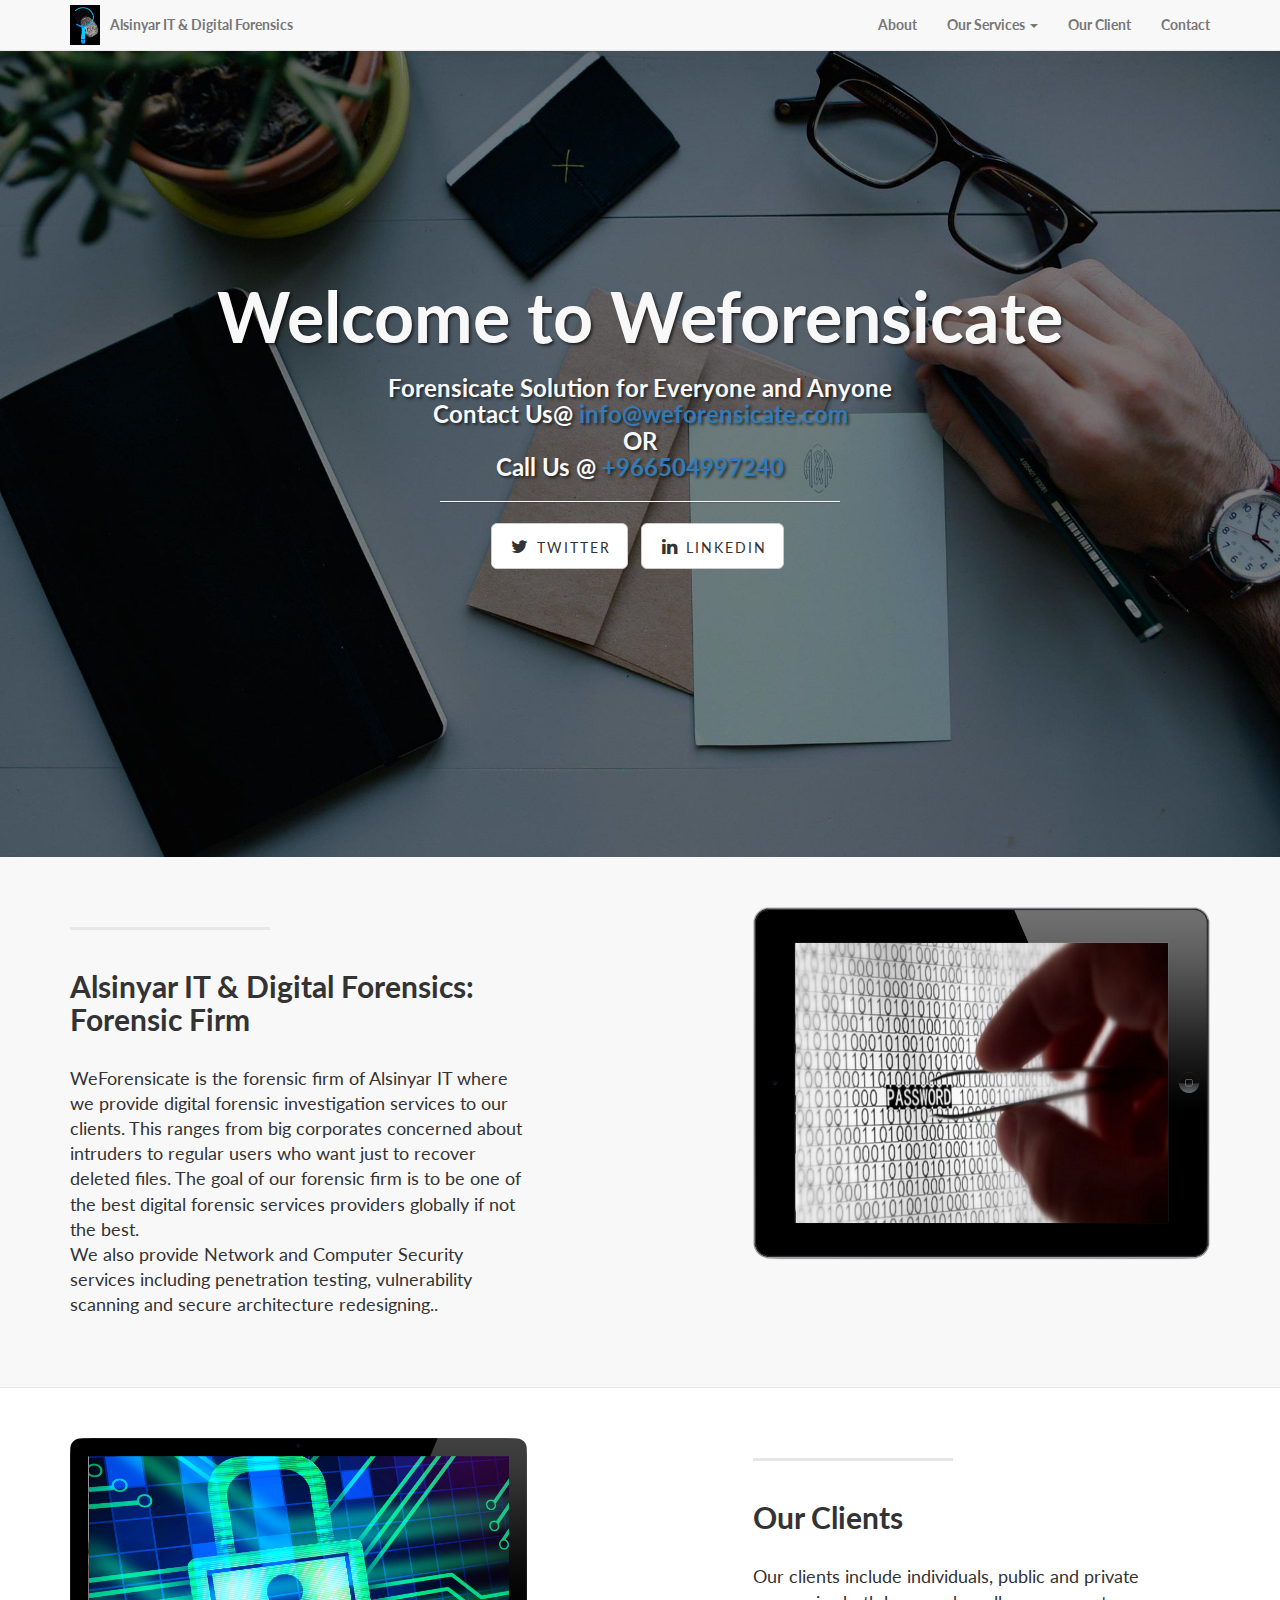
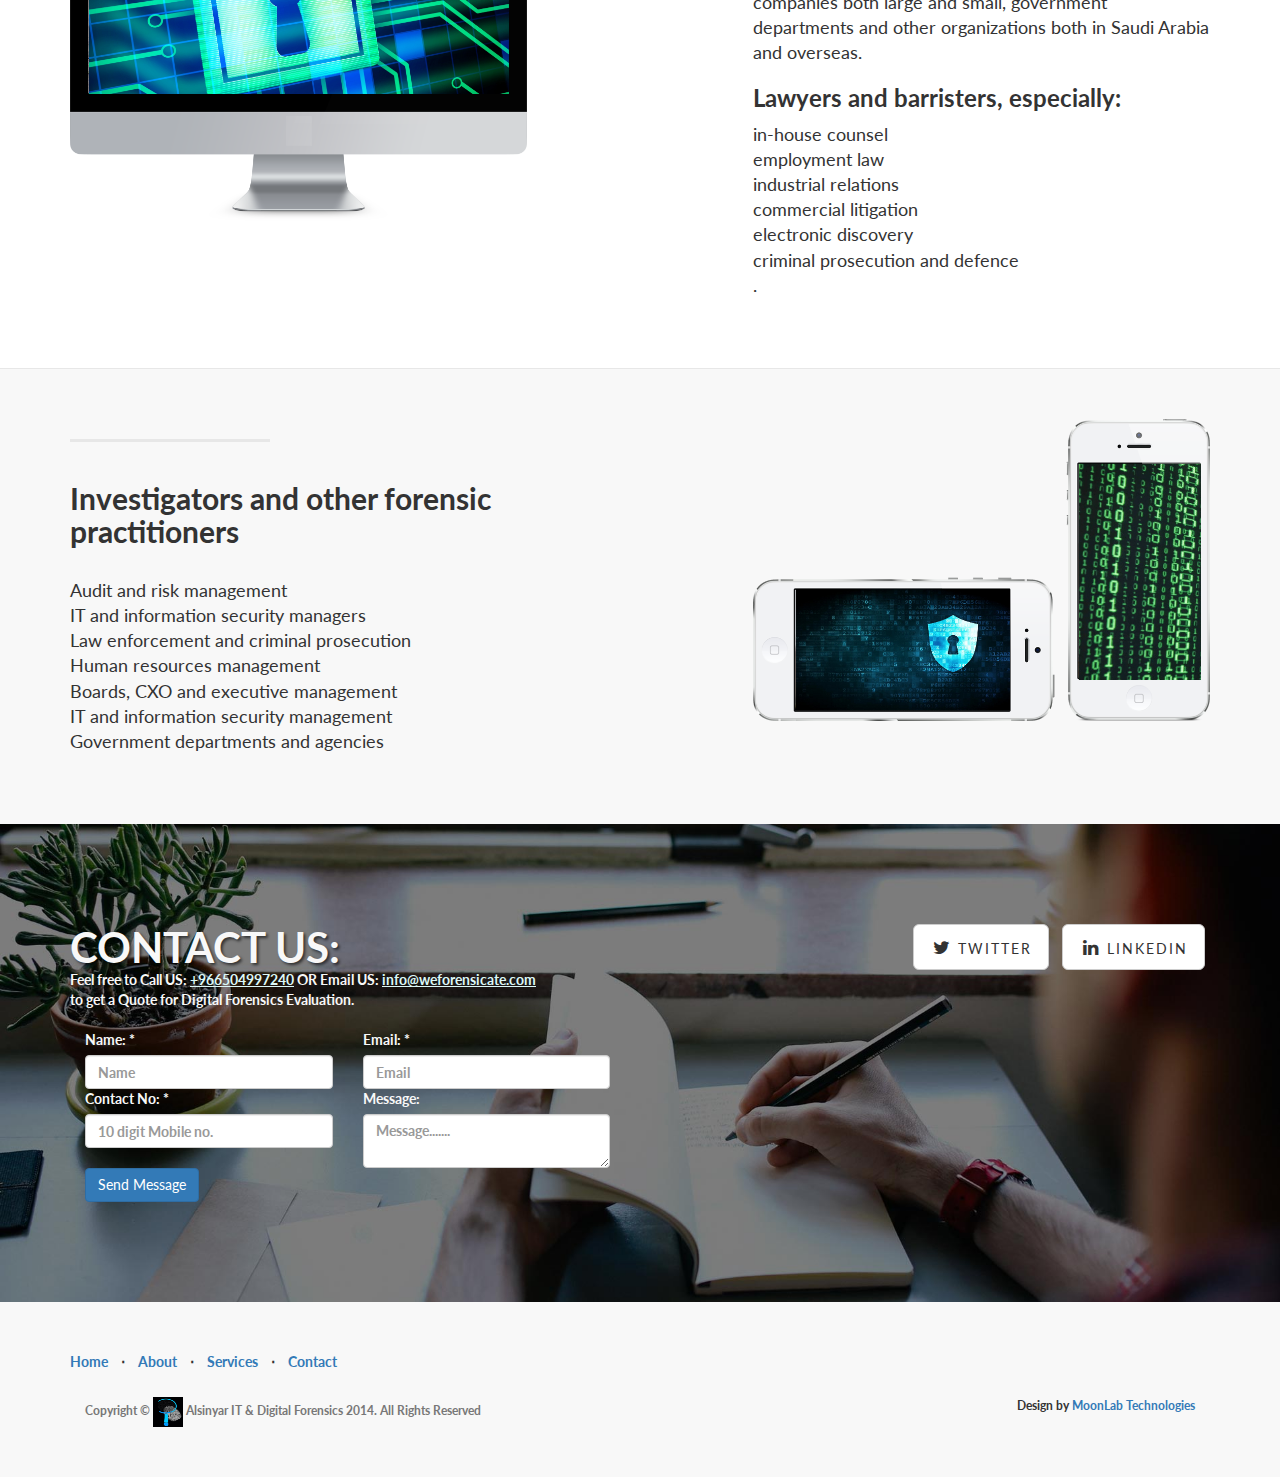
<file: index.html>
<!DOCTYPE html>
<html lang="en">

<head>

    <meta charset="utf-8">
    <meta http-equiv="X-UA-Compatible" content="IE=edge">
    <meta name="viewport" content="width=device-width, initial-scale=1">
    <meta name="description" content="">
    <meta name="author" content="">

	<link rel="icon" type="image/gif" href="img/logo-icon.gif" />
	
    <title>Alsinyar IT &amp; Digital Forensics | Internet Forensication Solutions</title>

    <!-- Bootstrap Core CSS -->
    <link href="css/bootstrap.min.css" rel="stylesheet">

    <!-- Custom CSS -->
    <link href="css/landing-page.css" rel="stylesheet">
	
	<!-- Media Query CSS -->
	<!-- <link rel="stylesheet" media="min-width: 800px" href="small.css"> -->

    <!-- Custom Fonts -->
    <link href="font-awesome/css/font-awesome.min.css" rel="stylesheet" type="text/css">
    <link href="http://fonts.googleapis.com/css?family=Lato:300,400,700,300italic,400italic,700italic" rel="stylesheet" type="text/css">

    <!-- HTML5 Shim and Respond.js IE8 support of HTML5 elements and media queries -->
    <!-- WARNING: Respond.js doesn't work if you view the page via file:// -->
    <!--[if lt IE 9]>
        <script src="https://oss.maxcdn.com/libs/html5shiv/3.7.0/html5shiv.js"></script>
        <script src="https://oss.maxcdn.com/libs/respond.js/1.4.2/respond.min.js"></script>
    <![endif]-->

	<script>
	  (function(i,s,o,g,r,a,m){i['GoogleAnalyticsObject']=r;i[r]=i[r]||function(){
	  (i[r].q=i[r].q||[]).push(arguments)},i[r].l=1*new Date();a=s.createElement(o),
	  m=s.getElementsByTagName(o)[0];a.async=1;a.src=g;m.parentNode.insertBefore(a,m)
	  })(window,document,'script','//www.google-analytics.com/analytics.js','ga');

	  ga('create', 'UA-61773301-1', 'auto');
	  ga('send', 'pageview');

	</script>

</head>

<body>

    <!-- Navigation -->
    <nav class="navbar navbar-default navbar-fixed-top topnav" role="navigation">
        <div class="container topnav">
            <!-- Brand and toggle get grouped for better mobile display -->
            <div class="navbar-header">
                <button type="button" class="navbar-toggle" data-toggle="collapse" data-target="#bs-example-navbar-collapse-1">
                    <span class="sr-only">Toggle navigation</span>
                    <span class="icon-bar"></span>
                    <span class="icon-bar"></span>
                    <span class="icon-bar"></span>
                </button>
                <a class="navbar-brand topnav" href="#"><img src="img/logo-sm.jpg" style="float:left;margin-top:-10px;margin-right:10px;" width="30" height="40">Alsinyar IT &amp; Digital Forensics</a>
            </div>
            <!-- Collect the nav links, forms, and other content for toggling -->
            <div class="collapse navbar-collapse" id="bs-example-navbar-collapse-1">
                <ul class="nav navbar-nav navbar-right">
                    <li>
                        <a href="#about">About</a>
                    </li>
					<li class="dropdown hidden-lg hidden-md">
                        <a href="services.html">Our Services</a>
                    </li>
					<li class="dropdown hidden-xs hidden-sm">
						  <a href="services.html" class="dropdown-toggle" data-toggle="dropdown" role="button" aria-expanded="false">Our Services <span class="caret"></span></a>
						  
						<ul class="dropdown-menu multi-level" role="menu">
							<li style="text-align:center"><a href="services.html"><strong>SERVICES</strong></a></li>
							<li class="divider"></li>
							<li><a href="services.html#digitalFor">Digital Forensics</a></li>
							<li class="divider"></li>
							<li><a href="services.html#penet">Penetration Testing</a></li>
							<li class="divider"></li>
							<li><a href="services.html#incid">Incident Response</a></li>
							<li class="divider"></li>
							<li><a href="services.html#enter">Enterprise Security Architecture</a></li>
							<li class="divider"></li>
							<li><a href="services.html#enter">Compromise Assessment</a></li>
							<li class="divider"></li>
							<li><a href="services.html#comp">Cyber Defence Center Development</a></li>
							<li class="divider"></li>
							<li><a href="services.html#comp">Litigation Support</a></li>
							<li class="divider"></li>
							<li><a href="services.html#vulner">Vulnerability Assessment</a></li>
							<li class="divider"></li>
						</ul>
					</li>
					<li>
                        <a href="#client">Our Client</a>
                    </li>
                    <li>
                        <a href="#contact">Contact</a>
                    </li>
                </ul>
            </div>
            <!-- /.navbar-collapse -->
        </div>
        <!-- /.container -->
    </nav>


    <!-- Header -->
    <a name=""></a>
    <div class="intro-header">
        <div class="container">

            <div class="row">
                <div class="col-lg-12">
                    <div class="intro-message">
                        <h1>Welcome to Weforensicate</h1>
                        <h3>Forensicate Solution for Everyone and Anyone<br>
							Contact Us@ <a href="mailto:info@weforensicate.com">info@weforensicate.com</a>
							<br>OR<br>
							Call Us @ <a href="tel:+966504997240">+966504997240</a></h3>
                        <hr class="intro-divider">
                        <ul class="list-inline intro-social-buttons">
                            <li>
                                <a href="https://twitter.com/WeForensicate" class="btn btn-default btn-lg"><i class="fa fa-twitter fa-fw"></i> <span class="network-name">Twitter</span></a>
                            </li>
<!--                             <li>
                                <a href="https://github.com/IronSummitMedia/startbootstrap" class="btn btn-default btn-lg"><i class="fa fa-facebook fa-fw"></i> <span class="network-name">Facebook</span></a>
                            </li> -->
                            <li>
                                <a href="https://www.linkedin.com/profile/view?id=415745327&trk=hp-identity-name" class="btn btn-default btn-lg"><i class="fa fa-linkedin fa-fw"></i> <span class="network-name">Linkedin</span></a>
                            </li>
                        </ul>
                    </div>
                </div>
            </div>

        </div>
        <!-- /.container -->

    </div>
    <!-- /.intro-header -->

    <!-- Page Content -->

	<a  name="about"></a>
    <div class="content-section-a">

        <div class="container">
            <div class="row">
                <div class="col-lg-5 col-sm-6">
                    <hr class="section-heading-spacer">
                    <div class="clearfix"></div>
                    <h2 class="section-heading">Alsinyar IT &amp; Digital Forensics:<br>Forensic Firm</h2>
                    <p class="lead">WeForensicate is the forensic firm of Alsinyar IT where we provide digital forensic investigation services to our clients. This ranges from big corporates concerned about intruders to regular users who want just to recover deleted files. The goal of our forensic firm is to be one of the best digital forensic services providers globally if not the best.<br>

					We also provide Network and Computer Security services including penetration testing, vulnerability scanning and secure architecture redesigning..</p>
                </div>
                <div class="col-lg-5 col-lg-offset-2 col-sm-6">
                    <img class="img-responsive" src="img/ipad.png" alt="">
                </div>
            </div>

        </div>
        <!-- /.container -->

    </div>
    <!-- /.content-section-a -->
	
	<a  name="client"></a>
    <div class="content-section-b">

        <div class="container">
			<div class="row">
                <div class="col-lg-5 col-lg-offset-1 col-sm-push-6  col-sm-6">
                    <hr class="section-heading-spacer">
                    <div class="clearfix"></div>
                    <h2 class="section-heading">Our Clients</h2>
                    <p class="lead">Our clients include individuals, public and private companies both large and small, government departments and other organizations both in Saudi Arabia and overseas.</p>
					<h3>Lawyers and barristers, especially:</h3>
					<p class="lead">						
						in-house counsel<br>
						employment law<br>
						industrial relations<br>
						commercial litigation<br>
						electronic discovery<br>
						criminal prosecution and defence<br>.</p>
                </div>
                <div class="col-lg-5 col-sm-pull-6  col-sm-6">
                    <img class="img-responsive" src="img/dog.png" alt="">
                </div>
            </div>



        </div>
        <!-- /.container -->

    </div>
    <!-- /.content-section-b -->
    <div class="content-section-a">

        <div class="container">

            <div class="row">
                <div class="col-lg-5 col-sm-6">
                    <hr class="section-heading-spacer">
                    <div class="clearfix"></div>
                    <h2 class="section-heading">Investigators and other forensic practitioners</h2>
                    <p class="lead">
						Audit and risk management<br>

						IT and information security managers<br>

						Law enforcement and criminal prosecution<br>

						Human resources management<br>

						Boards, CXO and executive management<br>

						IT and information security management<br>

						Government departments and agencies
					</p>
                </div>
                <div class="col-lg-5 col-lg-offset-2 col-sm-6">
                    <img class="img-responsive" src="img/phones.png" alt="">
                </div>
            </div>
			

        </div>
        <!-- /.container -->

    </div>
    <!-- /.content-section-a -->

	<!-- <a  name="contact"></a> -->
    <div id="contact" class="banner contactSection">

        <div class="container">

            <div class="row">
                <div class="col-lg-6">
                    <h2>CONTACT US:</h2>
					 <p class="info">Feel free to Call US: <a class="link" href="tel:+966504997240" target="_blank">+966504997240</a><strong> OR</strong>
					 Email US:
				  <a href="mailto:info@weforensicate.com" class="link" target="_blank">info@weforensicate.com</a> <br> to get a Quote for Digital Forensics Evaluation.</p> 
				  <form id="form" class="pull-left">
					<p id="returnmessage" ></p>
					<div class="col-md-6">
						<label>Name: <span class="rq">*</span></label>
						<input type="text" id="contactName" class="form-control" placeholder="Name"/>
						<label>Contact No: <span class="rq">*</span></label>
						<input type="text" id="contactNo" class="form-control" placeholder="10 digit Mobile no."/>				
					</div>
					<div class="col-md-6">
						<label>Email: <span class="rq">*</span></label>
						<input type="text" id="email" class="form-control" placeholder="Email"/>
						<label>Message:</label>
						<textarea id="message" class="form-control" placeholder="Message......."></textarea>
					</div>
					<input type="button" id="submit" class="btn btn-primary" value="Send Message"/>
					</form>
                </div>
                <div class="col-lg-6">
                    <ul class="list-inline banner-social-buttons">
                        <li>
                            <a href="https://twitter.com/WeForensicate" class="btn btn-default btn-lg"><i class="fa fa-twitter fa-fw"></i> <span class="network-name">Twitter</span></a>
                        </li>
        <!--                 <li>
                            <a href="https://github.com/IronSummitMedia/startbootstrap" class="btn btn-default btn-lg"><i class="fa fa-facebook fa-fw"></i> <span class="network-name">Facebook</span></a>
                        </li> -->
                        <li>
                            <a href="https://www.linkedin.com/profile/view?id=415745327&trk=hp-identity-name" class="btn btn-default btn-lg"><i class="fa fa-linkedin fa-fw"></i> <span class="network-name">Linkedin</span></a>
                        </li>
                    </ul>

                </div>
				
            </div>


        </div>
		<div class="col-lg-6 hidden-xs hidden-sm" >
			<iframe  src="https://www.google.com/maps/embed?pb=!1m16!1m12!1m3!1d19073.449424902137!2d49.6639831991237!3d26.99674633546093!2m3!1f0!2f0!3f0!3m2!1i1024!2i768!4f13.1!2m1!1spo+box+40%2C+Jubail%2C+31951!5e1!3m2!1sen!2sau!4v1428805242118" width="100%" height="320" frameborder="0" style="border:0;position:absolute;top:-220px;left:100%"></iframe>
		</div>
        <!-- /.container -->

    </div>
    <!-- /.banner -->

    <!-- Footer -->
    <footer>
        <div class="container">
            <div class="row">
                <div class="col-lg-12">
                    <ul class="list-inline">
                        <li>
                            <a href="index.html">Home</a>
                        </li>
                        <li class="footer-menu-divider">&sdot;</li>
                        <li>
                            <a href="#about">About</a>
                        </li>
                        <li class="footer-menu-divider">&sdot;</li>
                        <li>
                            <a href="services.html">Services</a>
                        </li>
                        <li class="footer-menu-divider">&sdot;</li>
                        <li>
                            <a href="#contact">Contact</a>
                        </li>
                    </ul>
					<div class="col-lg-8 col-md-8">
						<p class="copyright text-muted small">Copyright &copy; <img src="img/logo-sm.jpg" class="icon"> Alsinyar IT &amp; Digital Forensics 2014. All Rights Reserved</p>
					</div>
					<div class="col-lg-4 col-md-4">				
						<p class="copyright pull-right small">Design by <a href="http://moonlab.com.au/" target="_blank">MoonLab Technologies</a></p>
					</div>
                </div>
            </div>
        </div>
    </footer>

    <!-- jQuery -->
    <script src="js/jquery.js"></script>

    <!-- Bootstrap Core JavaScript -->
    <script src="js/bootstrap.min.js"></script>

	<script>
		$(document).ready(function() {
			$("#submit").click(function() {
			var conName = $("#contactName").val();
			var email = $("#email").val();
			var message = $("#message").val();
			var contact = $("#contactNo").val();
			$("#returnmessage").empty(); // To empty previous error/success message.
			// Checking for blank fields.
			if (conName == '' || email == '' || contact == '') {
			alert("Please Fill Required Fields");
			} else {
			// Returns successful data submission message when the entered information is stored in database.
			$.post("contact_form.php", {
			name1: conName,
			email1: email,
			message1: message,
			contact1: contact
			}, function(data) {
			$("#returnmessage").append(data); // Append returned message to message paragraph.
			if (data == "has been received, We will contact you soon.") {
			$("#form")[0].reset(); // To reset form fields on success.
			}
			});
			}
			});
		});
	</script>
</body>

</html>
</file>
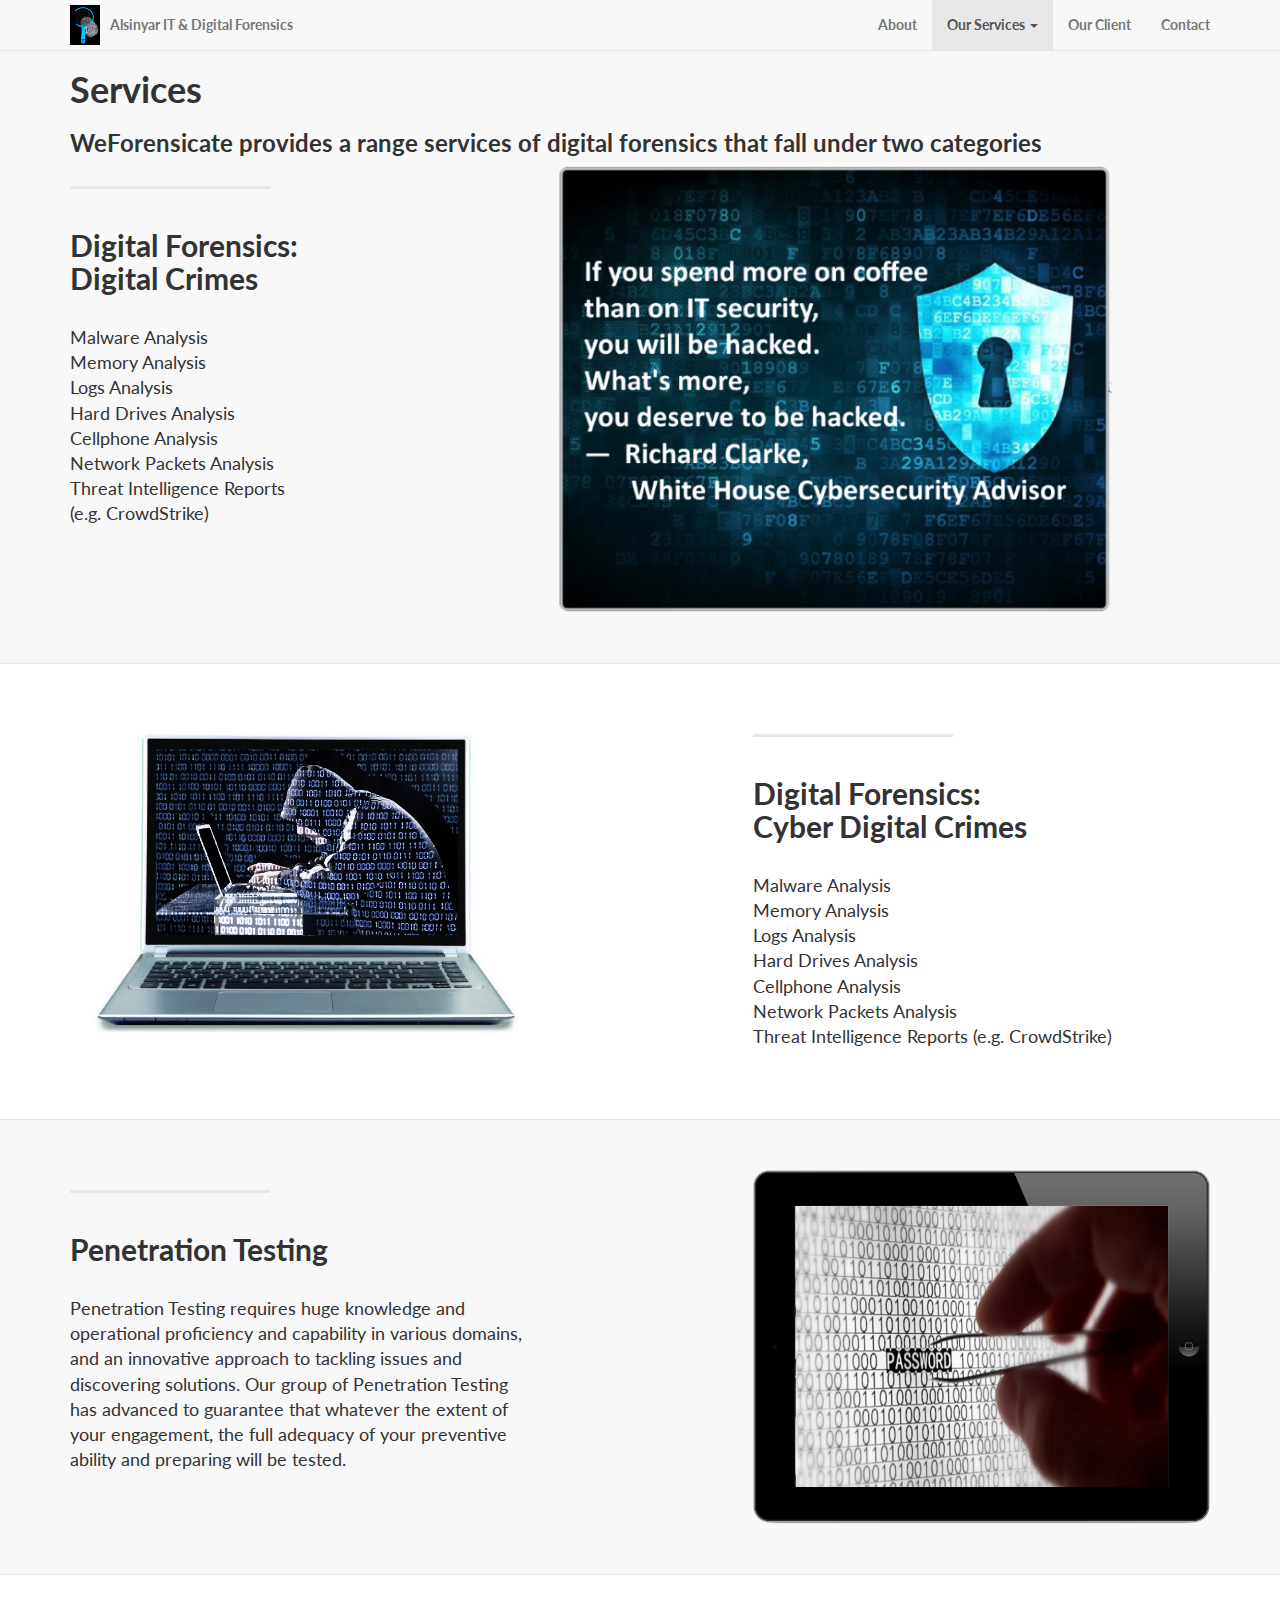
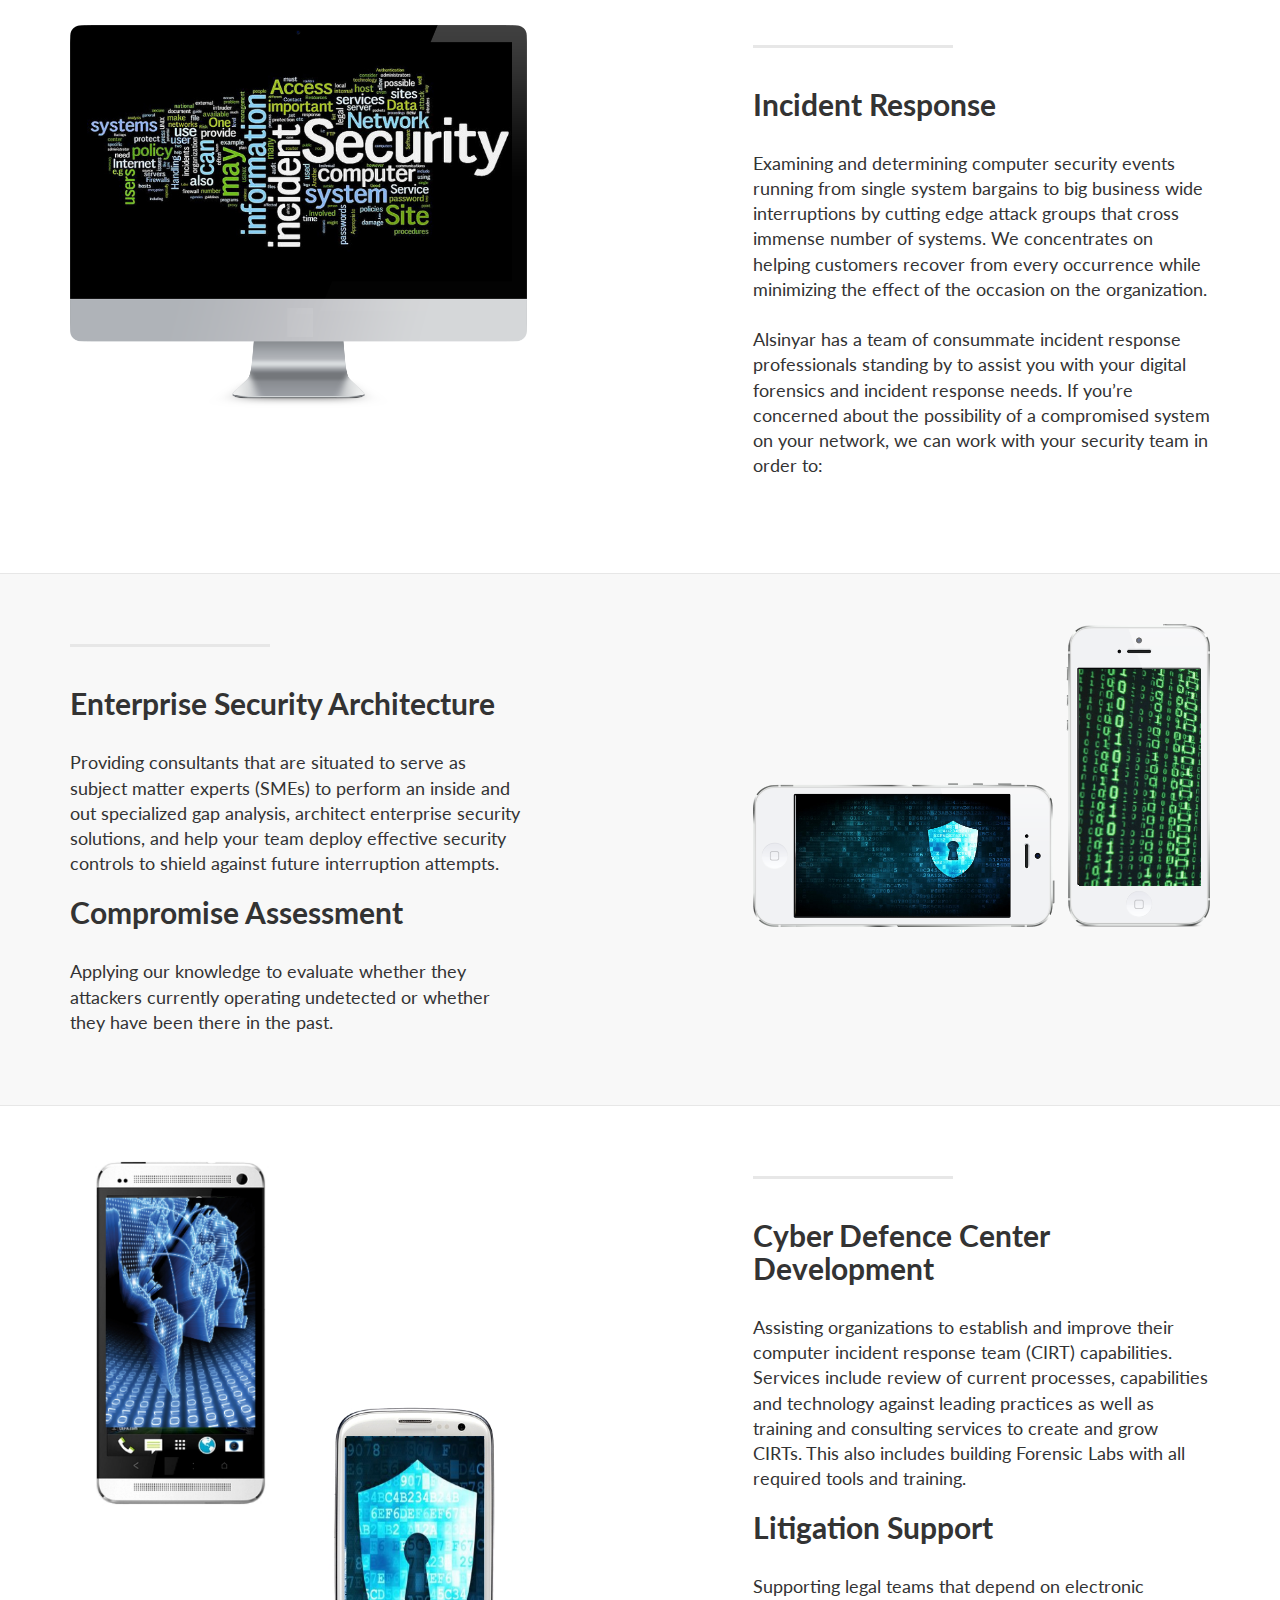
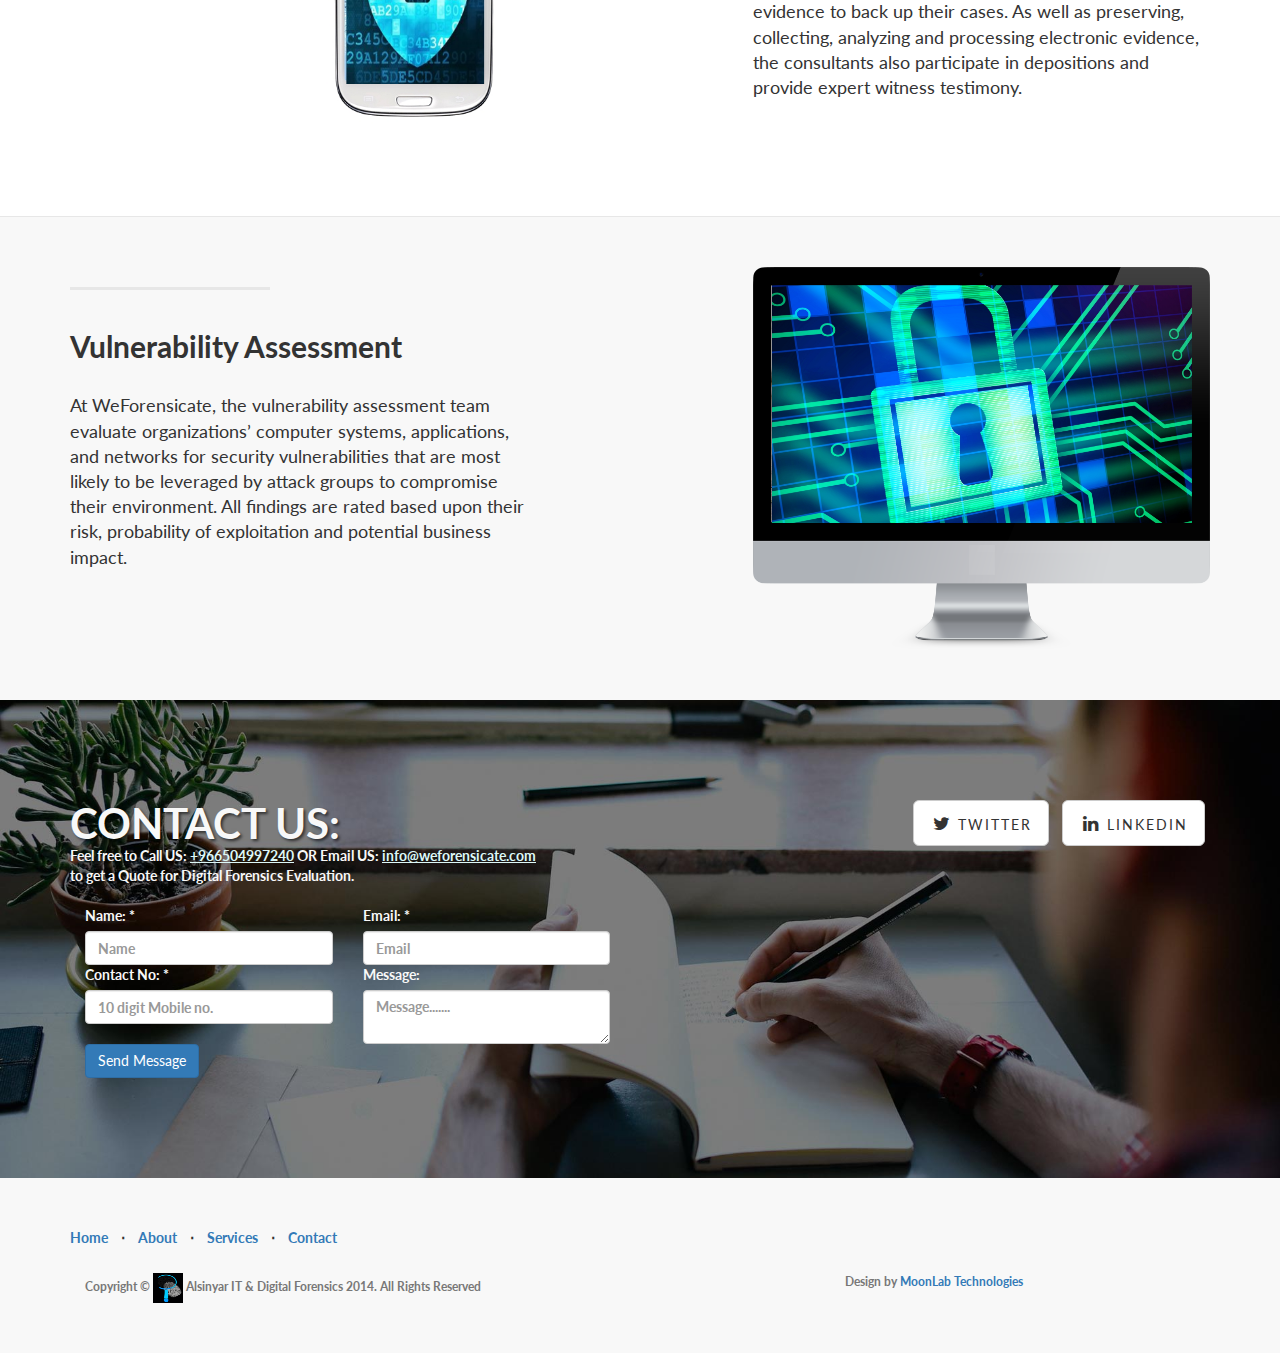
<file: services.html>
<!DOCTYPE html>
<html lang="en">

<head>

    <meta charset="utf-8">
    <meta http-equiv="X-UA-Compatible" content="IE=edge">
    <meta name="viewport" content="width=device-width, initial-scale=1">
    <meta name="description" content="">
    <meta name="author" content="">

    <title>Alsinyar IT &amp; Digital Forensics | Internet Forensication Solutions</title>

	<link rel="icon" type="image/gif" href="img/logo-icon.gif" />
    <!-- Bootstrap Core CSS -->
    <link href="css/bootstrap.min.css" rel="stylesheet">

    <!-- Custom CSS -->
    <link href="css/landing-page.css" rel="stylesheet">

    <!-- Custom Fonts -->
    <link href="font-awesome/css/font-awesome.min.css" rel="stylesheet" type="text/css">
    <link href="http://fonts.googleapis.com/css?family=Lato:300,400,700,300italic,400italic,700italic" rel="stylesheet" type="text/css">

    <!-- HTML5 Shim and Respond.js IE8 support of HTML5 elements and media queries -->
    <!-- WARNING: Respond.js doesn't work if you view the page via file:// -->
    <!--[if lt IE 9]>
        <script src="https://oss.maxcdn.com/libs/html5shiv/3.7.0/html5shiv.js"></script>
        <script src="https://oss.maxcdn.com/libs/respond.js/1.4.2/respond.min.js"></script>
    <![endif]-->

	<script>
	  (function(i,s,o,g,r,a,m){i['GoogleAnalyticsObject']=r;i[r]=i[r]||function(){
	  (i[r].q=i[r].q||[]).push(arguments)},i[r].l=1*new Date();a=s.createElement(o),
	  m=s.getElementsByTagName(o)[0];a.async=1;a.src=g;m.parentNode.insertBefore(a,m)
	  })(window,document,'script','//www.google-analytics.com/analytics.js','ga');

	  ga('create', 'UA-61773301-1', 'auto');
	  ga('send', 'pageview');

	</script>
	
</head>

<body>

    <!-- Navigation -->
    <nav class="navbar navbar-default navbar-fixed-top topnav" role="navigation">
        <div class="container topnav">
            <!-- Brand and toggle get grouped for better mobile display -->
            <div class="navbar-header">
                <button type="button" class="navbar-toggle" data-toggle="collapse" data-target="#bs-example-navbar-collapse-1">
                    <span class="sr-only">Toggle navigation</span>
                    <span class="icon-bar"></span>
                    <span class="icon-bar"></span>
                    <span class="icon-bar"></span>
                </button>
                <a class="navbar-brand topnav" href="index.html"><img src="img/logo-sm.jpg" style="float:left;margin-top:-10px;margin-right:10px;" width="30" height="40">Alsinyar IT &amp; Digital Forensics</a>
            </div>
            <!-- Collect the nav links, forms, and other content for toggling -->
            <div class="collapse navbar-collapse" id="bs-example-navbar-collapse-1">
                <ul class="nav navbar-nav navbar-right">
                    <li>
                        <a href="index.html#about">About</a>
                    </li>
					<li class="dropdown hidden-lg hidden-md">
                        <a href="services.html">Our Services</a>
                    </li>
					<li class="dropdown hidden-xs hidden-sm active">
						  <a href="services.html" class="dropdown-toggle" data-toggle="dropdown" role="button" aria-expanded="false">Our Services <span class="caret"></span></a>
						  
						<ul class="dropdown-menu multi-level" role="menu">
							<li style="text-align:center"><a href="services.html"><strong>SERVICES</strong></a></li>
							<li class="divider"></li>
							<li><a href="services.html#digitalFor">Digital Forensics</a></li>
							<li class="divider"></li>
							<li><a href="services.html#penet">Penetration Testing</a></li>
							<li class="divider"></li>
							<li><a href="services.html#incid">Incident Response</a></li>
							<li class="divider"></li>
							<li><a href="services.html#enter">Enterprise Security Architecture</a></li>
							<li class="divider"></li>
							<li><a href="services.html#enter">Compromise Assessment</a></li>
							<li class="divider"></li>
							<li><a href="services.html#comp">Cyber Defence Center Development</a></li>
							<li class="divider"></li>
							<li><a href="services.html#comp">Litigation Support</a></li>
							<li class="divider"></li>
							<li><a href="services.html#vulner">Vulnerability Assessment</a></li>
							<li class="divider"></li>
						</ul>
					</li>
					 <li>
                        <a href="index.html#client">Our Client</a>
                    </li>
                    <li>
                        <a href="services.html#contact">Contact</a>
                    </li>
                </ul>
            </div>
            <!-- /.navbar-collapse -->
        </div>
        <!-- /.container -->
    </nav>

    <!-- Page Content -->

	<a  name="about"></a>
    <div class="content-section-a">

        <div id="digitalFor" class="container">
			<h1>Services</h1>
            <h3>WeForensicate provides a range services of digital forensics that fall under two categories</h3>
            <div class="row">
                <div class="col-lg-3 col-sm-4">
                    <hr class="section-heading-spacer">
                    <div class="clearfix"></div>
                    <h2 class="section-heading">Digital Forensics:<br>Digital Crimes</h2>
                    <p class="lead">
						Malware Analysis<br>
					  Memory Analysis<br>
					  Logs Analysis<br>
					  Hard Drives Analysis<br>
					  Cellphone Analysis<br>
					  Network Packets Analysis<br>
					  Threat Intelligence Reports<br> (e.g. CrowdStrike)<br></p>
                </div>
                <div class="col-lg-6 col-lg-offset-2 col-sm-8 hidden-xs hidden-sm">
                    <img class="img-responsive" src="img/sec.png" alt="">
                </div>
            </div>

        </div>
        <!-- /.container -->

    </div>
    <!-- /.content-section-a -->
	
	<a  name="client"></a>
    <div class="content-section-b">

        <div class="container">
			<div class="row">
                <div class="col-lg-5 col-lg-offset-1 col-sm-push-6  col-sm-6">
                    <hr class="section-heading-spacer">
                    <div class="clearfix"></div>
                    <h2 class="section-heading">Digital Forensics:<br>Cyber Digital Crimes</h2>
                    <p class="lead">Malware Analysis<br>
							  Memory Analysis<br>
							  Logs Analysis<br>
							  Hard Drives Analysis<br>
							  Cellphone Analysis<br>
							  Network Packets Analysis<br>
							  Threat Intelligence Reports (e.g. CrowdStrike)<br>
					</p>
                </div>
                <div class="col-lg-5 col-sm-pull-6  col-sm-6">
                    <img class="img-responsive" src="img/lap.jpg" alt="">
                </div>
            </div>


		<div id="penet"></div> 
        </div>
        <!-- /.container -->
		
    </div>
	
    <!-- /.content-section-b -->
    <div   class="content-section-a">

        <div  class="container">

            <div class="row">
                <div class="col-lg-5 col-sm-6">
                    <hr class="section-heading-spacer">
                    <div class="clearfix"></div>
                    <h2 class="section-heading">Penetration Testing</h2>
                    <p class="lead">Penetration Testing requires huge knowledge and operational proficiency and capability in various domains, and an innovative approach to tackling issues and discovering solutions. Our group of Penetration Testing has advanced to guarantee that whatever the extent of your engagement, the full adequacy of your preventive ability and preparing will be tested.
					</p>
                </div>
                <div class="col-lg-5 col-lg-offset-2 col-sm-6 hidden-xs hidden-sm">
                    <img class="img-responsive" src="img/ipad.png" alt="">
                </div>
            </div>
			

        </div>
        <!-- /.container -->

    </div>
    <!-- /.content-section-a -->
	    <div id="incid" class="content-section-b">

        <div class="container">
			<div class="row">
                <div class="col-lg-5 col-lg-offset-1 col-sm-push-6  col-sm-6">
                    <hr class="section-heading-spacer">
                    <div class="clearfix"></div>
                    <h2 class="section-heading">Incident Response</h2>
                    <p class="lead">
						Examining and determining computer security events running from single system bargains to big business wide interruptions by cutting edge attack groups that cross immense number of systems. We concentrates on helping customers recover from every occurrence while minimizing the effect of the occasion on the organization.<br><br>
										
						Alsinyar has a team of consummate incident response professionals standing by to assist you with your digital forensics and incident response needs. If you’re concerned about the possibility of a compromised system on your network, we can work with your security team in order to:<br><br>
<!-- 						<ul>
							<li>Initiate breach detection</li>
							<li>Determine the extent of any data breach</li>
							<li>Perform malware analysis</li>
							<li>Contain the malware outbreak</li>
							<li>Identify data breach notification requirements</li>
							<li>Remediate the effects of the compromise</li>
							<li>Perform root cause analysis</li>
							<li>Deploy countermeasures</li>
							<li>Deliver reporting</li>
						</ul> -->
					</p>
                </div>
                <div class="col-lg-5 col-sm-pull-6 col-sm-6 hidden-xs hidden-sm">
                    <img class="img-responsive" src="img/pc.png" alt="">
                </div>
            </div>



        </div>
        <!-- /.container -->

    </div>
    <!-- /.content-section-b -->
	
	    <div id="enter" class="content-section-a">

        <div class="container">

            <div class="row">
                <div class="col-lg-5 col-sm-6">
                    <hr class="section-heading-spacer">
                    <div class="clearfix"></div>
                    <h2 class="section-heading">Enterprise Security Architecture</h2>
                    <p class="lead">Providing consultants that are situated to serve as subject matter experts (SMEs) to perform an inside and out specialized gap analysis, architect enterprise security solutions, and help your team deploy effective security controls to shield against future interruption attempts.
					</p>
					<h2 class="section-heading">Compromise Assessment</h2>
                    <p class="lead">Applying our knowledge to evaluate whether they attackers currently operating undetected or whether they have been there in the past.
					</p>
                </div>
                <div class="col-lg-5 col-lg-offset-2 col-sm-6">
                    <img class="img-responsive" src="img/phones.png" alt="">
                </div>
            </div>
			

        </div>
        <!-- /.container -->

    </div>
    <!-- /.content-section-a -->
	    <div id="comp" class="content-section-b">

        <div class="container">
			<div class="row">
                <div class="col-lg-5 col-lg-offset-1 col-sm-push-6  col-sm-6">
                    <hr class="section-heading-spacer">
                    <div class="clearfix"></div>
                    <h2 class="section-heading">Cyber Defence Center Development </h2>
                    <p class="lead">
						Assisting organizations to establish and improve their computer incident response team (CIRT) capabilities. Services include review of current processes, capabilities and technology against leading practices as well as training and consulting services to create and grow CIRTs. This also includes building Forensic Labs with all required tools and training.
					</p>
					<h2 class="section-heading">Litigation Support</h2>
                    <p class="lead">
						Supporting legal teams that depend on electronic evidence to back up their cases. As well as preserving, collecting, analyzing and processing electronic evidence, the consultants also participate in depositions and provide expert witness testimony. 
					</p>
                </div>
                <div class="col-lg-5 col-sm-pull-6 col-sm-6 hidden-xs hidden-sm">
                    <img class="img-responsive" src="img/smPhone.png" alt="">
                </div>
            </div>



        </div>
        <!-- /.container -->

    </div>
    <!-- /.content-section-b -->
	
	<div id="vulner" class="content-section-a">

        <div class="container">

            <div class="row">
                <div class="col-lg-5 col-sm-6">
                    <hr class="section-heading-spacer">
                    <div class="clearfix"></div>
                    <h2 class="section-heading">Vulnerability Assessment</h2>
                    <p class="lead">At WeForensicate, the vulnerability assessment team evaluate organizations’ computer systems, applications, and networks for security vulnerabilities that are most likely to be leveraged by attack groups to compromise their environment. All findings are rated based upon their risk, probability of exploitation and potential business impact.
					</p>
                </div>
                <div class="col-lg-5 col-lg-offset-2 col-sm-6 hidden-xs hidden-sm">
                    <img class="img-responsive" src="img/dog.png" alt="">
                </div>
            </div>
			

        </div>
        <!-- /.container -->

    </div>
    <!-- /.content-section-a -->

	<!-- <a  name="contact"></a> -->
    <div id="contact" class="banner contactSection">

        <div class="container">

            <div class="row">
                <div class="col-lg-6">
                    <h2>CONTACT US:</h2>
					 <p class="info">Feel free to Call US: <a class="link" href="tel:+966504997240" target="_blank">+966504997240</a><strong> OR</strong>
					 Email US:
				  <a class="link" href="mailto:info@weforensicate.com" target="_blank">info@weforensicate.com</a> <br> to get a Quote for Digital Forensics Evaluation.</p> 
				  <form id="form" class="pull-left">
					<p id="returnmessage"></p>
					<div class="col-md-6">
						<label>Name: <span class="rq">*</span></label>
						<input type="text" id="name" class="form-control" placeholder="Name"/>
						<label>Contact No: <span class="rq">*</span></label>
						<input type="text" id="contact" class="form-control" placeholder="10 digit Mobile no."/>				
					</div>
					<div class="col-md-6">
						<label>Email: <span class="rq">*</span></label>
						<input type="text" id="email" class="form-control" placeholder="Email"/>
						<label>Message:</label>
						<textarea id="message" class="form-control" placeholder="Message......."></textarea>
					</div>
					<input type="button" id="submit" class="btn btn-primary" value="Send Message"/>
					</form>
                </div>
                <div class="col-lg-6">
                    <ul class="list-inline banner-social-buttons">
                        <li>
                            <a href="https://twitter.com/WeForensicate" class="btn btn-default btn-lg"><i class="fa fa-twitter fa-fw"></i> <span class="network-name">Twitter</span></a>
                        </li>
<!--                         <li>
                            <a href="https://github.com/IronSummitMedia/startbootstrap" class="btn btn-default btn-lg"><i class="fa fa-facebook fa-fw"></i> <span class="network-name">Facebook</span></a>
                        </li> -->
                        <li>
                            <a href="https://www.linkedin.com/profile/view?id=415745327&trk=hp-identity-name" class="btn btn-default btn-lg"><i class="fa fa-linkedin fa-fw"></i> <span class="network-name">Linkedin</span></a>
                        </li>
                    </ul>
                </div>
				
            </div>


        </div>
		<div class="col-lg-6 hidden-xs hidden-sm" >
			<iframe  src="https://www.google.com/maps/embed?pb=!1m16!1m12!1m3!1d19073.449424902137!2d49.6639831991237!3d26.99674633546093!2m3!1f0!2f0!3f0!3m2!1i1024!2i768!4f13.1!2m1!1spo+box+40%2C+Jubail%2C+31951!5e1!3m2!1sen!2sau!4v1428805242118" width="100%" height="320" frameborder="0" style="border:0;position:absolute;top:-220px;left:100%"></iframe>
		</div>
        <!-- /.container -->

    </div>
    <!-- /.banner -->

    <!-- Footer -->
    <footer>
        <div class="container">
            <div class="row">
                <div class="col-lg-12">
                    <ul class="list-inline">
                        <li>
                            <a href="index.html">Home</a>
                        </li>
                        <li class="footer-menu-divider">&sdot;</li>
                        <li>
                            <a href="index.html#about">About</a>
                        </li>
                        <li class="footer-menu-divider">&sdot;</li>
                        <li>
                            <a href="services.html">Services</a>
                        </li>
                        <li class="footer-menu-divider">&sdot;</li>
                        <li>
                            <a href="#contact">Contact</a>
                        </li>
                    </ul>
                    <div class="col-lg-8 col-md-8">
						<p class="copyright text-muted small">Copyright &copy; <img src="img/logo-sm.jpg" class="icon"> Alsinyar IT &amp; Digital Forensics 2014. All Rights Reserved</p>
					</div>
					<div class="col-lg-4 col-md-4">			
						<p class="copyright text-muted small">Design by <a href="http://moonlab.com.au/" target="_blank">MoonLab Technologies</a></p>
					</div>
                </div>
            </div>
        </div>
    </footer>

    <!-- jQuery -->
    <script src="js/jquery.js"></script>

    <!-- Bootstrap Core JavaScript -->
    <script src="js/bootstrap.min.js"></script>

		<script>
		$(document).ready(function() {
			$("#submit").click(function() {
			var name = $("#name").val();
			var email = $("#email").val();
			var message = $("#message").val();
			var contact = $("#contact").val();
			$("#returnmessage").empty(); // To empty previous error/success message.
			// Checking for blank fields.
			if (name == '' || email == '' || contact == '') {
			alert("Please Fill Required Fields");
			} else {
			// Returns successful data submission message when the entered information is stored in database.
			$.post("contact_form.php", {
			name1: name,
			email1: email,
			message1: message,
			contact1: contact
			}, function(data) {
			$("#returnmessage").append(data); // Append returned message to message paragraph.
			if (data == "Your Query has been received, We will contact you soon.") {
			$("#form")[0].reset(); // To reset form fields on success.
			}
			});
			}
			});
		});
	</script>
</body>

</html>
</file>
<file: css/landing-page.css>
/*!
 * Start Bootstrap - Landing Page Bootstrap Theme (http://startbootstrap.com)
 * Code licensed under the Apache License v2.0.
 * For details, see http://www.apache.org/licenses/LICENSE-2.0.
 */

body,
html {
    width: 100%;
    height: 100%;
}

body,
h1,
h2,
h3,
h4,
h5,
h6 {
    font-family: "Lato","Helvetica Neue",Helvetica,Arial,sans-serif;
    font-weight: 700;
}

.topnav {
    font-size: 14px; 
}

.lead {
    font-size: 18px;
    font-weight: 400;
}

.intro-header {
    padding-top: 50px; /* If you're making other pages, make sure there is 50px of padding to make sure the navbar doesn't overlap content! */
    padding-bottom: 50px;
    text-align: center;
    color: #f8f8f8;
    background: url(../img/intro-bg.jpg) no-repeat center center;
    background-size: cover;
}

.intro-message {
    position: relative;
    padding-top: 20%;
    padding-bottom: 20%;
}

.intro-message > h1 {
    margin: 0;
    text-shadow: 2px 2px 3px rgba(0,0,0,0.6);
    font-size: 5em;
}

.intro-divider {
    width: 400px;
    border-top: 1px solid #f8f8f8;
    border-bottom: 1px solid rgba(0,0,0,0.2);
}

.intro-message > h3 {
    text-shadow: 2px 2px 3px rgba(0,0,0,0.6);
}

@media(max-width:767px) {
    .intro-message {
        padding-bottom: 15%;
    }

    .intro-message > h1 {
        font-size: 3em;
    }

    ul.intro-social-buttons > li {
        display: block;
        margin-bottom: 20px;
        padding: 0;
    }

    ul.intro-social-buttons > li:last-child {
        margin-bottom: 0;
    }

    .intro-divider {
        width: 100%;
    }
}

.network-name {
    text-transform: uppercase;
    font-size: 14px;
    font-weight: 400;
    letter-spacing: 2px;
}

.content-section-a {
    padding: 50px 0;
    background-color: #f8f8f8;
}

.content-section-b {
    padding: 50px 0;
    border-top: 1px solid #e7e7e7;
    border-bottom: 1px solid #e7e7e7;
}

.section-heading {
    margin-bottom: 30px;
}

.section-heading-spacer {
    float: left;
    width: 200px;
    border-top: 3px solid #e7e7e7;
}

.banner {
    padding: 100px 0;
    color: #f8f8f8;
    background: url(../img/banner-bg.jpg) no-repeat center center;
    background-size: cover;
}

.banner h2 {
    margin: 0;
    text-shadow: 2px 2px 3px rgba(0,0,0,0.6);
    font-size: 3em;
}

.banner ul {
    margin-bottom: 0;
}

.banner-social-buttons {
    float: right;
    margin-top: 0;
}

@media(max-width:1199px) {
    ul.banner-social-buttons {
        float: left;
        margin-top: 15px;
    }
}

@media(max-width:767px) {
    .banner h2 {
        margin: 0;
        text-shadow: 2px 2px 3px rgba(0,0,0,0.6);
        font-size: 3em;
    }

    ul.banner-social-buttons > li {
        display: block;
        margin-bottom: 20px;
        padding: 0;
    }

    ul.banner-social-buttons > li:last-child {
        margin-bottom: 0;
    }
}

footer {
    padding: 50px 0;
    background-color: #f8f8f8;
}

p.copyright {
    margin: 15px 0 0;
}

footer img.icon {
    height: 30px;
    width: 30px;
    z-index: 2;
}

.contactSection a.link{
	color:#DDF8F7;
	text-decoration:underline;
}


.contactSection a.link:focus,.contactSection a.link:hover{
	color:#DDF8F7;
	text-decoration:none;
}


footer  a:focus,footer a:hover{
	color:#23527C;
}

a:focus, a:hover{
	color:#DDF8F7;
}

.contactSection .btn-primary{
	margin-left:15px;
}

#returnmessage{
  font-size: 14px;
  color: rgb(247, 247, 247);
  background-color: red;
  padding: 0 20px;
}
	
@media screen and (max-width: 660px) {
	.contactSection .btn-primary{
		margin-top:10px !important;
		margin-left: 110px !important;
	}
	
	.contactSection ul.banner-social-buttons{
		float:right;
	}
}
</file>
